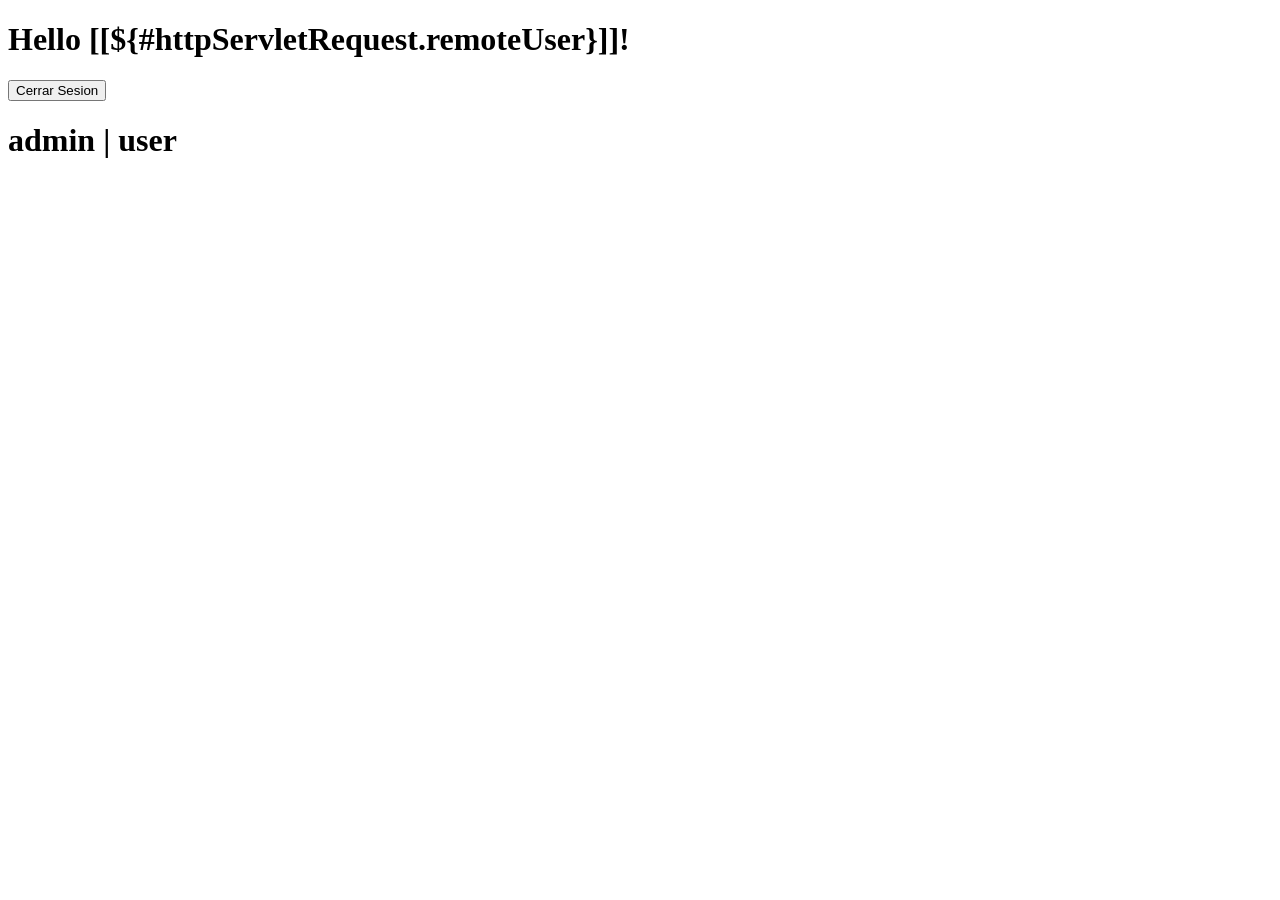
<file: 4Login/target/classes/templates/menu.html>
<!DOCTYPE html>
<html xmlns="http://www.w3.org/1999/xhtml" xmlns:th="http://www.thymeleaf.org"
      xmlns:sec="http://www.thymeleaf.org/thymeleaf-extras-springsecurity3">
    <head>
        <title>Hello World!</title>
    </head>
    <body>
        <h1 th:inline="text">Hello [[${#httpServletRequest.remoteUser}]]!</h1>
        <form th:action="@{/logout}" method="post">
            <input type="submit" value="Cerrar Sesion"/>
        </form>
        <h1><a th:href="@{/admin}"> admin</a> | <a th:href="@{/user}"> user</a></h1>
    </body>
</html>
</file>
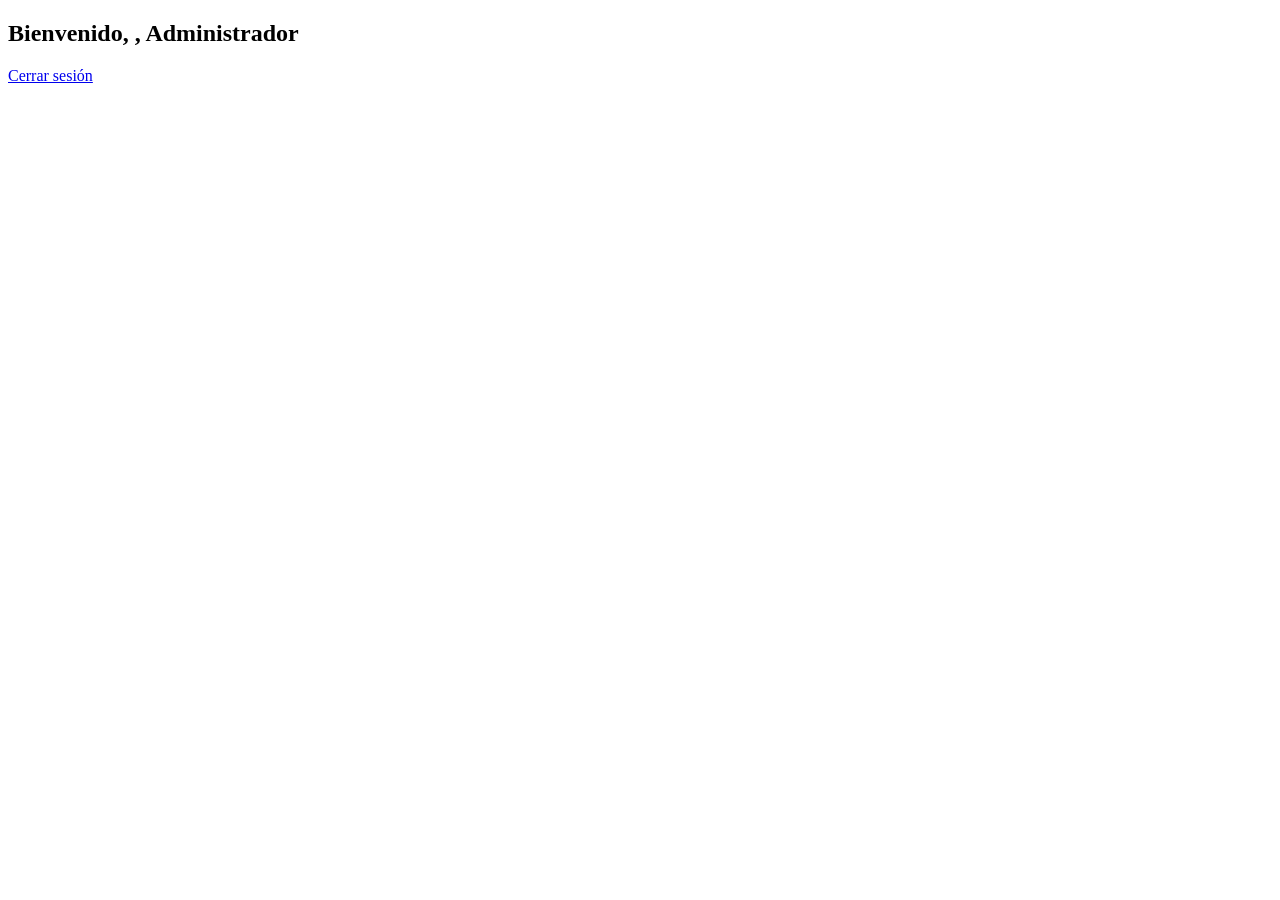
<file: src/main/resources/templates/admin.html>
<!DOCTYPE html>
<html xmlns:th="http://www.thymeleaf.org">
<head>
    <title>Admin Page</title>
</head>
<body>
 <h2>Bienvenido, <span th:text="${#authentication.name}"></span>, Administrador</h2>
    <a href="/logout">Cerrar sesión</a>
</body>
</html>
</file>
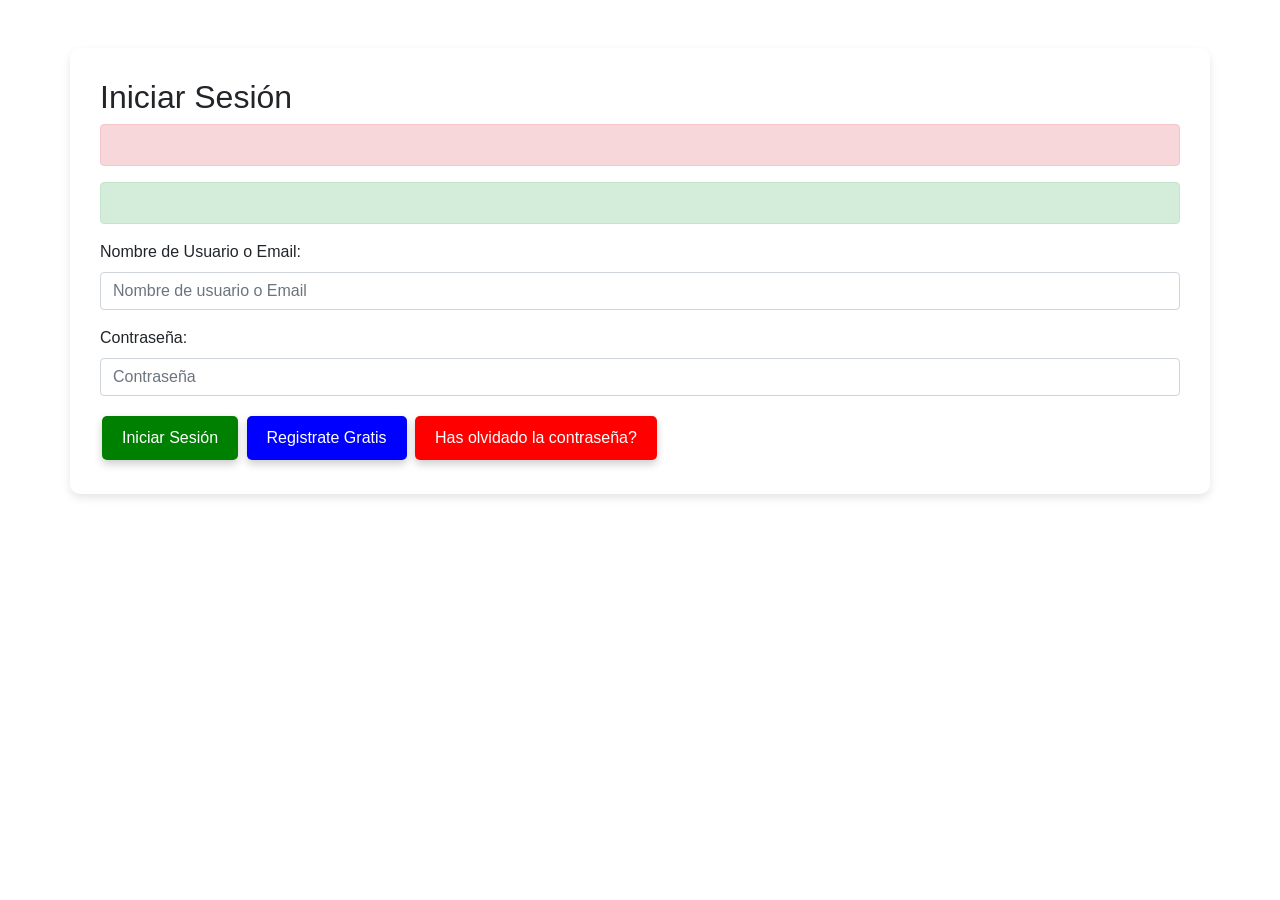
<file: src/main/resources/templates/login.html>
<!DOCTYPE html>
<html xmlns:th="http://www.thymeleaf.org">
<head>
    <title>Iniciar Sesión</title>
    <link rel="stylesheet" href="https://stackpath.bootstrapcdn.com/bootstrap/4.5.2/css/bootstrap.min.css">
        <style>
              .container {
            background-color: white;
            border-radius: 10px;
            box-shadow: 0 4px 8px rgba(0,0,0,0.1);
            padding: 30px;
            margin-top: 50px;
        }
        .btn-vv {
            background-color: green; /* Verde */
            color: white;
            border: none;
            padding: 10px 20px;
            text-align: center;
            text-decoration: none;
            display: inline-block;
            font-size: 16px;
            margin: 4px 2px;
            cursor: pointer;
            border-radius: 5px;
            box-shadow: 0 4px 8px 0 rgba(0,0,0,0.2);
            transition: 0.3s;
        }

        .btn-extravagante:hover {
            background-color: #FF4500; /* Naranja más oscuro */
            box-shadow: 0 8px 16px 0 rgba(0,0,0,0.2);
        }
              .btn-extra {
            background-color: blue; /* Naranja intenso */
            color: white;
            border: none;
            padding: 10px 20px;
            text-align: center;
            text-decoration: none;
            display: inline-block;
            font-size: 16px;
            margin: 4px 2px;
            cursor: pointer;
            border-radius: 5px;
            box-shadow: 0 4px 8px 0 rgba(0,0,0,0.2);
            transition: 0.3s;
        }

        .btn-extravagante:hover {
            background-color: #FF4500; /* Naranja más oscuro */
            box-shadow: 0 8px 16px 0 rgba(0,0,0,0.2);
        }
    
              .btn-con {
            background-color: red; 
            color: white;
            border: none;
            padding: 10px 20px;
            text-align: center;
            text-decoration: none;
            display: inline-block;
            font-size: 16px;
            margin: 4px 2px;
            cursor: pointer;
            border-radius: 5px;
            box-shadow: 0 4px 8px 0 rgba(0,0,0,0.2);
            transition: 0.3s;
        }

        .btn-extravagante:hover {
            background-color: aqua; /* Naranja más oscuro */
            box-shadow: 0 8px 16px 0 rgba(0,0,0,0.2);
        }
        
          #error-username {
        color: red;
        font-size: 15px;
        display: none; /* El mensaje está oculto inicialmente */
    }
          #success-message {
    background-color: #28a745; /* Color verde */
    color: white; /* Color del texto */
    padding: 30px; /* Espaciado interno */
    border-radius: 38px; /* Bordes redondeados */
    box-shadow: 0 4px 8px rgba(0, 0, 0, 0.2); /* Sombra sutil */
    margin: 20px; /* Margen alrededor del contenedor */
    display: none;  /*El mensaje está oculto inicialmente */
}


    
    </style>
</head>
<body>


    <div class="container mt-5">
        <h2>Iniciar Sesión</h2>
   <!-- Mensaje de error de inicio de sesión -->
        <div th:if="${error}" class="alert alert-danger">
            <p th:text="${error}"></p>
        </div>
                <div th:if="${success}" class="alert alert-success">
          <p th:text="${success}"></p>
</div>
     


        <!-- Formulario de inicio de sesión -->
        <form th:action="@{/login}" method="post" onsubmit="return validarFormulario()">
            <div class="form-group">
                <label for="username">Nombre de Usuario o Email:</label>
                <input type="text" class="form-control" id="username" name="username" placeholder="Nombre de usuario o Email">
<span id="error-username" class="text-danger" style="display:none;">Por favor, ingresa tu nombre de usuario o Email.</span>
                
            </div>
            <div class="form-group">
                <label for="password">Contraseña:</label>
                <input type="password" class="form-control" id="password" name="password" placeholder="Contraseña">
                <span id="error-password" class="text-danger" style="display:none;">Por favor, ingresa tu Contraseña.</span>
            </div>
            <button type="submit" class="btn btn-vv">Iniciar Sesión</button>
              <a href="/registro">
            <button type="button" class="btn btn-extra">Registrate Gratis</button>
        </a>
               <a href="/recuperarcontra">
            <button type="button" class="btn btn-con">Has olvidado la contraseña?</button>
        </a>
        </form>
    </div>
    <script>
    function validarFormulario() {
        let username = document.getElementById("username").value;
        let password = document.getElementById("password").value;
        let errorUsername = document.getElementById("error-username"); // Obtén el elemento del mensaje de error
        let errorPassword = document.getElementById("error-password");
        
        if (username === "") {
            errorUsername.style.display = "block"; // Muestra el mensaje de error
            return false; // Evita que el formulario se envíe
        } else {
            errorUsername.style.display = "none"; // Oculta el mensaje de error
        }

        if (password === "") {
            errorPassword.style.display = "block"; // Muestra el mensaje de error
            return false; // Evita que el formulario se envíe
        } else {
            errorPasssword.style.display = "none"; // Oculta el mensaje de error
        }

        return true; // Permite que el formulario se envíe
    }

    </script>

    
</body>
</html>
</file>
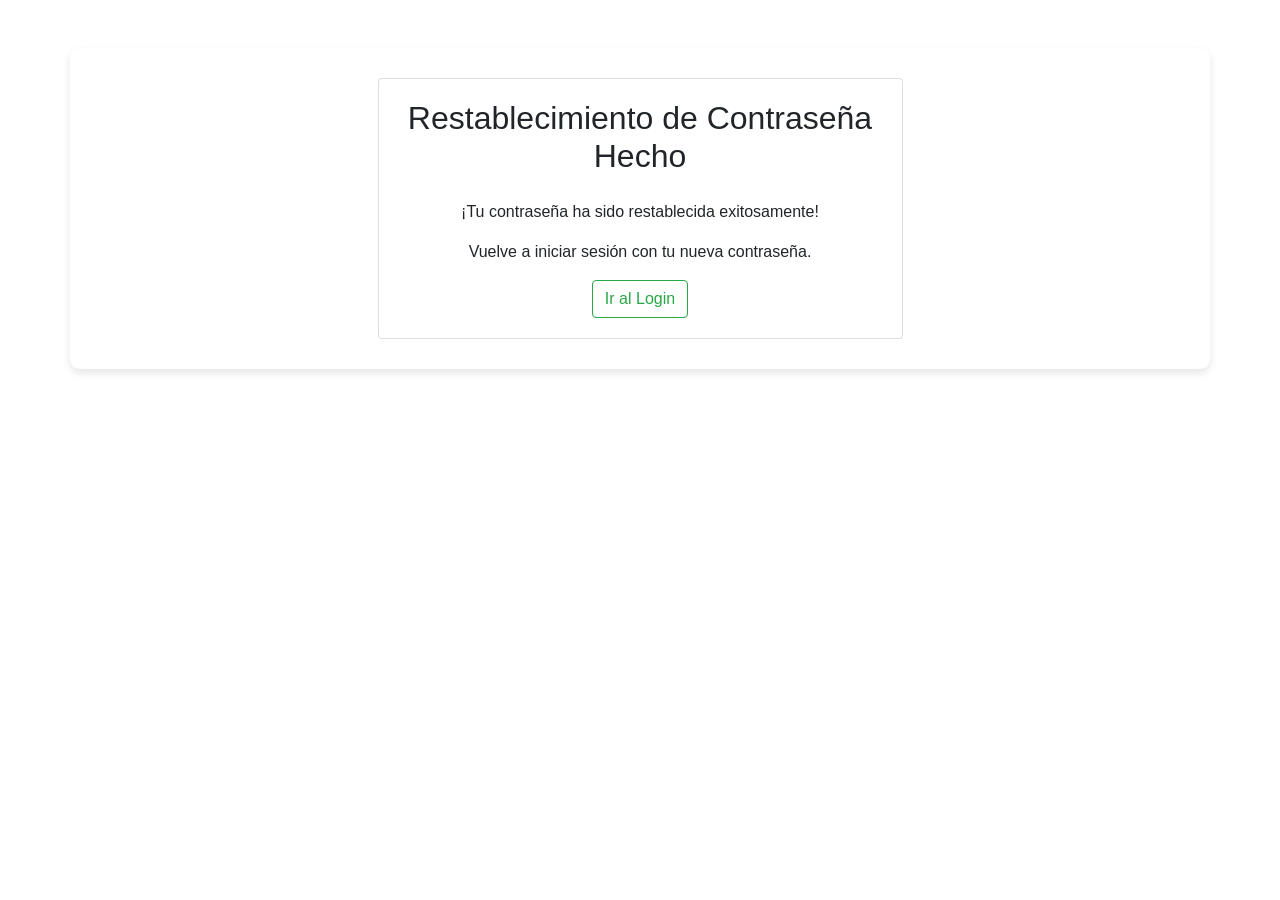
<file: src/main/resources/templates/mensaje2.html>
<!DOCTYPE html>
<html xmlns:th="http://www.thymeleaf.org">
<head>
    <title>Restablecimiento Hecho</title>
    <link rel="stylesheet" href="https://stackpath.bootstrapcdn.com/bootstrap/4.5.2/css/bootstrap.min.css">
    <style>
          .container {
            background-color: white;
            border-radius: 10px;
            box-shadow: 0 4px 8px rgba(0,0,0,0.1);
            padding: 30px;
            margin-top: 50px;
        }</style>
</head>
<body>
    <div class="container mt-5">
        <div class="row justify-content-center">
            <div class="col-md-6">
                <div class="card">
                    <div class="card-body">
                        <h2 class="card-title text-center mb-4">Restablecimiento de Contraseña Hecho</h2>
                        <p class="card-text text-center">
                            ¡Tu contraseña ha sido restablecida exitosamente!
                        </p>
                        <p class="card-text text-center">
                            Vuelve a iniciar sesión con tu nueva contraseña.
                        </p>
                        <div class="text-center">
                            <a href="/login" class="btn btn-outline-success">Ir al Login</a>
                        </div>
                    </div>
                </div>
            </div>
        </div>
    </div>
</body>
</html>
</file>
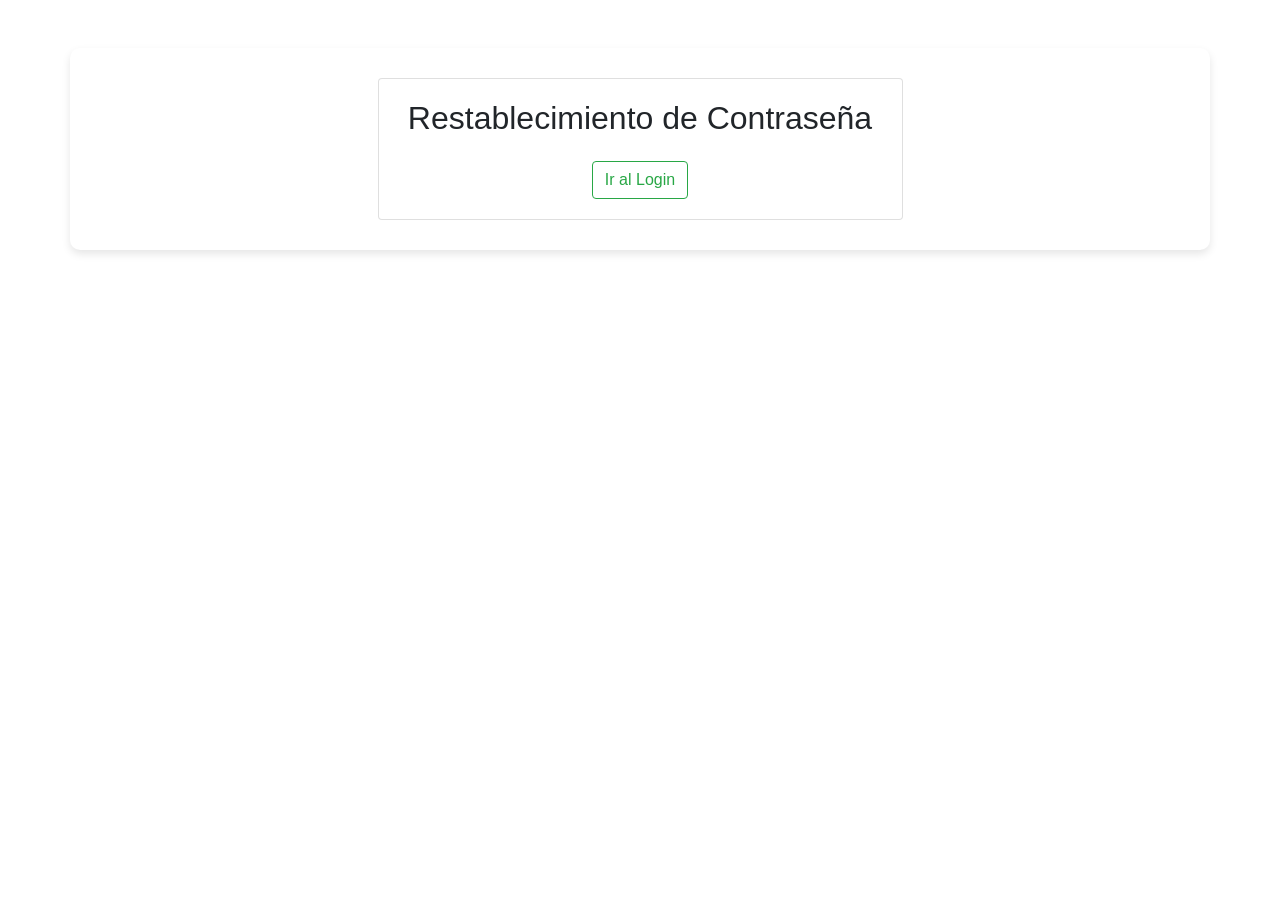
<file: src/main/resources/templates/mensajeRec.html>
<!DOCTYPE html>
<html xmlns:th="http://www.thymeleaf.org">
<head>
<title>Restablecimiento de Contraseña</title>
<link rel="stylesheet"
	href="https://stackpath.bootstrapcdn.com/bootstrap/4.5.2/css/bootstrap.min.css">
<style>
.container {
	background-color: white;
	border-radius: 10px;
	box-shadow: 0 4px 8px rgba(0, 0, 0, 0.1);
	padding: 30px;
	margin-top: 50px;
}
</style>
</head>
<body>
	<div class="container mt-5">
		<div class="row justify-content-center">
			<div class="col-md-6">
				<div class="card">
					<div class="card-body">
						<h2 class="card-title text-center mb-4">Restablecimiento de
							Contraseña</h2>

						<p class="card-text text-center" th:text="${message}"></p>
						<div class="text-center">
							<a href="/login" class="btn btn-outline-success">Ir al Login</a>
						</div>
					</div>
				</div>
			</div>
		</div>
	</div>
</body>
</html>
</file>
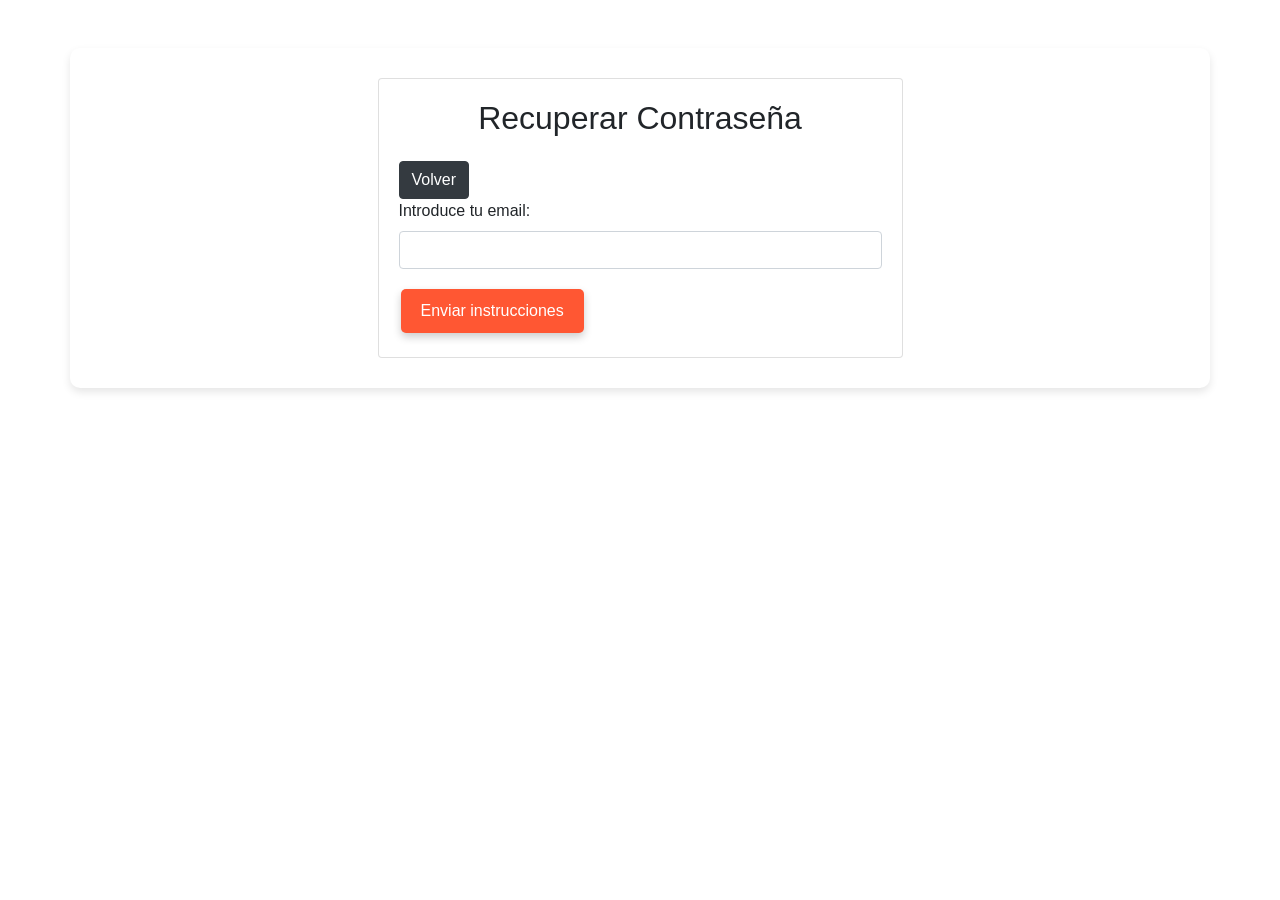
<file: src/main/resources/templates/recuperaContra.html>
<!DOCTYPE html>
<html xmlns:th="http://www.thymeleaf.org">
<head>
    <title>Recuperar Contraseña</title>
    <link rel="stylesheet" href="https://stackpath.bootstrapcdn.com/bootstrap/4.5.2/css/bootstrap.min.css">
    <style>
          .container {
            background-color: white;
            border-radius: 10px;
            box-shadow: 0 4px 8px rgba(0,0,0,0.1);
            padding: 30px;
            margin-top: 50px;
        }
        .btn-extravagante {
            background-color: #FF5733; /* Naranja intenso */
            color: white;
            border: none;
            padding: 10px 20px;
            text-align: center;
            text-decoration: none;
            display: inline-block;
            font-size: 16px;
            margin: 4px 2px;
            cursor: pointer;
            border-radius: 5px;
            box-shadow: 0 4px 8px 0 rgba(0,0,0,0.2);
            transition: 0.3s;
        }

        .btn-extravagante:hover {
            background-color: #FF4500; /* Naranja más oscuro */
            box-shadow: 0 8px 16px 0 rgba(0,0,0,0.2);
        }
    </style>
</head>
<body>
    <div class="container mt-5">
        <div class="row justify-content-center">
            <div class="col-md-6">
                <div class="card">
                    <div class="card-body">
                        <h2 class="card-title text-center mb-4">Recuperar Contraseña</h2>
                        <a href="/login" class="btn btn-dark">Volver</a>
                        <form th:action="@{/recuperarcontra}" method="post">
                            <div class="form-group">
                                <label for="email">Introduce tu email:</label>
                                <input type="email" class="form-control" id="email" name="email" required>
                            </div>
                            <button type="submit" class="btn-extravagante">Enviar instrucciones</button>
                        </form>
                    </div>
                </div>
            </div>
        </div>
    </div>
</body>
</html>
</file>
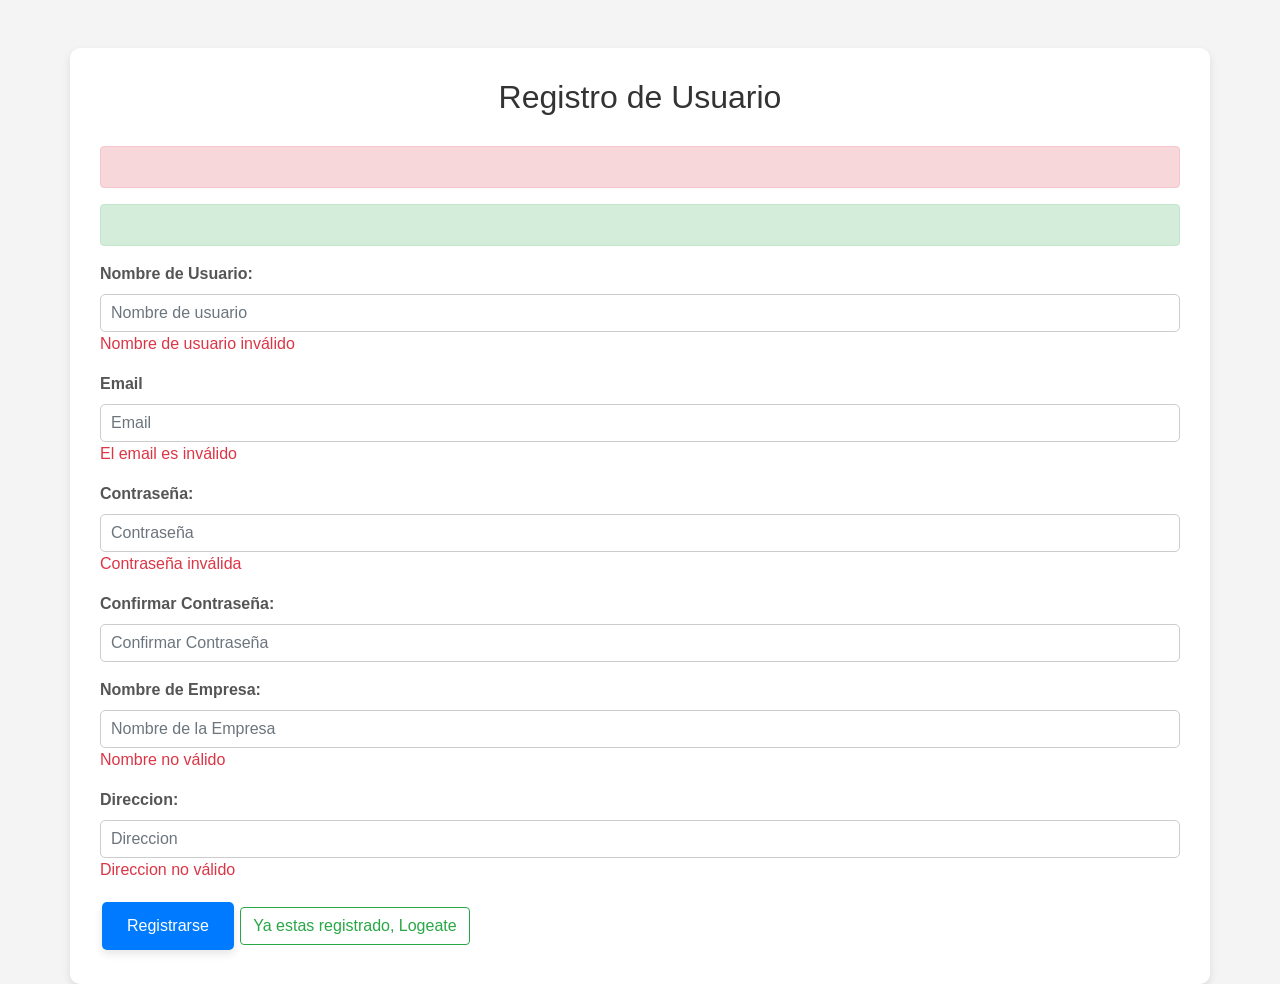
<file: src/main/resources/templates/registro.html>
<!DOCTYPE html>
<html xmlns:th="http://www.thymeleaf.org">
<head>
    <title>Registro de Usuario</title>
    <link rel="stylesheet" href="https://stackpath.bootstrapcdn.com/bootstrap/4.5.2/css/bootstrap.min.css">
   <style>
        body {
            background-color: #f4f4f4;
            font-family: 'Roboto', sans-serif;
        }

        .container {
            background-color: white;
            border-radius: 10px;
            box-shadow: 0 4px 8px rgba(0,0,0,0.1);
            padding: 30px;
            margin-top: 50px;
        }

        h2 {
            color: #333;
            text-align: center;
            margin-bottom: 30px;
        }

        .form-group label {
            color: #555;
            font-weight: bold;
        }

        .form-control {
            border-radius: 5px;
            border: 1px solid #ccc;
            padding: 10px;
            font-size: 16px;
        }

        .btn-register {
            background-color: #007bff; /* Azul Bootstrap */
            color: white;
            border: none;
            padding: 12px 25px;
            text-align: center;
            text-decoration: none;
            display: inline-block;
            font-size: 16px;
            margin: 4px 2px;
            cursor: pointer;
            border-radius: 5px;
            transition: 0.3s;
            box-shadow: 0 4px 8px rgba(0,0,0,0.1);
        }

        .btn-register:hover {
            background-color: #0069d9; /* Azul más oscuro */
            box-shadow: 0 8px 16px rgba(0,0,0,0.2);
        }

        #passwordMatchMessage {
            margin-top: 5px;
            font-size: 14px;
        }
    </style>
  
    <script>
        function checkPasswordMatch() {
            var password = document.getElementById('password').value;
            var confirmPassword = document.getElementById('confirmPassword').value;
            var message = document.getElementById('passwordMatchMessage');

            if (password === confirmPassword) {
                message.textContent = "Las contraseñas coinciden.";
                message.style.color = "green";
            } else {
                message.textContent = "Las contraseñas no coinciden.";
                message.style.color = "red";
            }
        }
    </script>
</head>
<body>
    <div class="container mt-5">
        <h2>Registro de Usuario</h2>

        <!-- Mensajes de error -->
        <div th:if="${error}" class="alert alert-danger">
            <p th:text="${error}"></p>
        </div>

        <!-- Mensajes de éxito -->
        <div th:if="${success}" class="alert alert-success">
            <p th:text="${success}"></p>
        </div>

        <!-- Formulario de registro -->
        <form th:action="@{/registro}" th:object="${usuario}" method="post">
            <div class="form-group">
                <label for="username">Nombre de Usuario:</label>
                <input type="text" th:field="*{username}" class="form-control" id="username" placeholder="Nombre de usuario">
              <p th:if="${#fields.hasErrors('username')}" class="text-danger" th:errors="*{username}">Nombre de usuario inválido</p>
               
                 <div class="form-group">
            <label for="email">Email</label>
            <input type="email" id="email" name="email" th:field="*{email}" placeholder="Email" class="form-control" />
            
            <!-- Muestra el error si el campo está vacío o el formato es incorrecto -->
            <p th:if="${#fields.hasErrors('email')}" class="text-danger" th:errors="*{email}">El email es inválido</p></div>
               
            </div>
            <div class="form-group">
                <label for="password">Contraseña:</label>
                <input type="password" th:field="*{password}" class="form-control" id="password" placeholder="Contraseña" onkeyup="checkPasswordMatch()">
               <p th:if="${#fields.hasErrors('password')}" class="text-danger" th:errors="*{password}">Contraseña inválida</p>
     
            </div>
            <div class="form-group">
                <label for="confirmPassword">Confirmar Contraseña:</label>
                <input type="password" class="form-control" id="confirmPassword" placeholder="Confirmar Contraseña" onkeyup="checkPasswordMatch()">
            </div>
            <div id="passwordMatchMessage"></div> 
            <div class="form-group">
                <label for="nombreEmpresa">Nombre de Empresa:</label>
                <input type="text" th:field="*{nombreEmpresa}" class="form-control" id="nombreEmpresa" placeholder="Nombre de la Empresa">
              <p th:if="${#fields.hasErrors('nombreEmpresa')}" class="text-danger" th:errors="*{nombreEmpresa}">Nombre no válido</p>
               
               </div> 
                   <div class="form-group">
                <label for="direccion">Direccion:</label>
                <input type="text" th:field="*{direccion}" class="form-control" id="direccion" placeholder="Direccion">
              <p th:if="${#fields.hasErrors('direccion')}" class="text-danger" th:errors="*{direccion}">Direccion no válido</p>
               
               </div> 
            <div>
            
                <button type="submit" class="btn btn-register">Registrarse</button>
                <a href="/login">
                    <button type="button" class="btn btn-outline-success">Ya estas registrado, Logeate</button>
                </a>
            </div>
        </form>
    </div> 
</body>
</html>
</file>
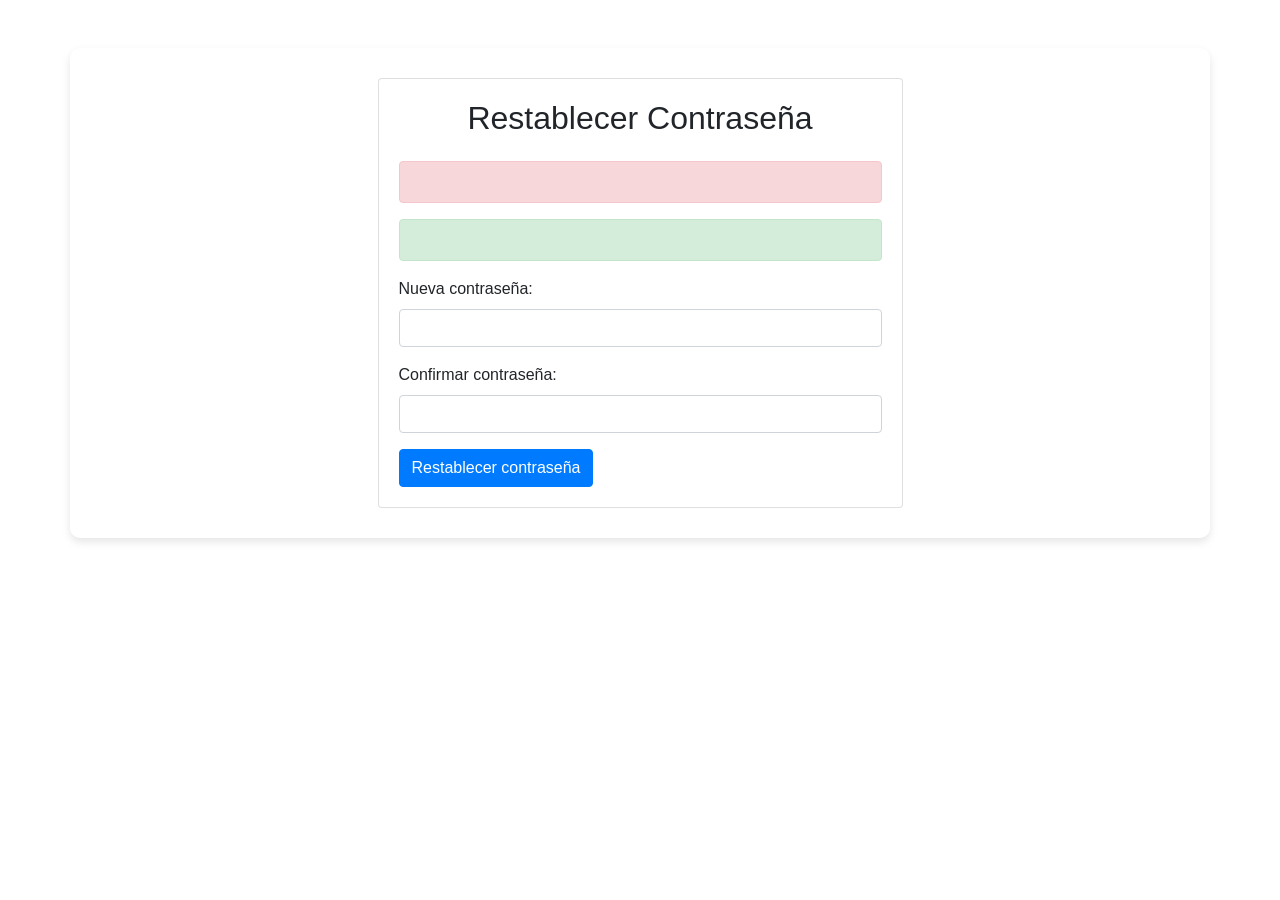
<file: src/main/resources/templates/restablecer-password.html>
<!DOCTYPE html>
<html xmlns:th="http://www.thymeleaf.org">
<head>
    <title>Restablecer Contraseña</title>
    <link rel="stylesheet" href="https://stackpath.bootstrapcdn.com/bootstrap/4.5.2/css/bootstrap.min.css">
    <script src="https://code.jquery.com/jquery-3.5.1.slim.min.js"></script>
    <script src="https://cdn.jsdelivr.net/npm/popper.js@1.16.1/dist/umd/popper.min.js"></script>
    <script src="https://stackpath.bootstrapcdn.com/bootstrap/4.5.2/js/bootstrap.min.js"></script>
    <script>
        function validarContraseñas() {
            var nuevaPassword = document.getElementById("nuevaPassword").value;
            var confirmPassword = document.getElementById("confirmPassword").value;
            var error = document.getElementById("passwordError");

            if (nuevaPassword !== confirmPassword) {
                error.textContent = "Las contraseñas no coinciden.";
                error.style.display = "block";
                return false;
            } else if (nuevaPassword.length < 6) {
                error.textContent = "La contraseña debe tener al menos 6 caracteres.";
                error.style.display = "block";
                return false;
            } else {
                error.textContent = "";
                error.style.display = "none";
                return true;
            }
        }
    </script>
    <style>
          .container {
            background-color: white;
            border-radius: 10px;
            box-shadow: 0 4px 8px rgba(0,0,0,0.1);
            padding: 30px;
            margin-top: 50px;
        }</style>
</head>
<body>
    <div class="container mt-5">
        <div class="row justify-content-center">
            <div class="col-md-6">
                <div class="card">
                    <div class="card-body">
                        <h2 class="card-title text-center mb-4">Restablecer Contraseña</h2>

                        <!-- Mensajes de error -->
                        <div th:if="${error}" class="alert alert-danger">
                            <p th:text="${error}"></p>
                        </div>

                        <!-- Mensajes de éxito -->
                        <div th:if="${success}" class="alert alert-success">
                            <p th:text="${success}"></p>
                        </div>

                        <!-- Formulario de restablecimiento -->
                        <form action="#" th:action="@{/reset/reset-password}" method="post" onsubmit="return validarContraseñas()">
                            <input type="hidden" name="token" th:value="${token}" />
                            <div class="form-group">
                                <label for="nuevaPassword">Nueva contraseña:</label>
                                <input type="password" class="form-control" id="nuevaPassword" name="nuevaPassword" required>
                            </div>
                            <div class="form-group">
                                <label for="confirmPassword">Confirmar contraseña:</label>
                                <input type="password" class="form-control" id="confirmPassword" name="confirmPassword" required>
                                <span id="passwordError" class="text-danger" style="display: none;"></span>
                            </div>
                            <button type="submit" class="btn btn-primary">Restablecer contraseña</button>
                        </form>
                    </div>
                </div>
            </div>
        </div>
    </div>
</body>
</html>
</file>
